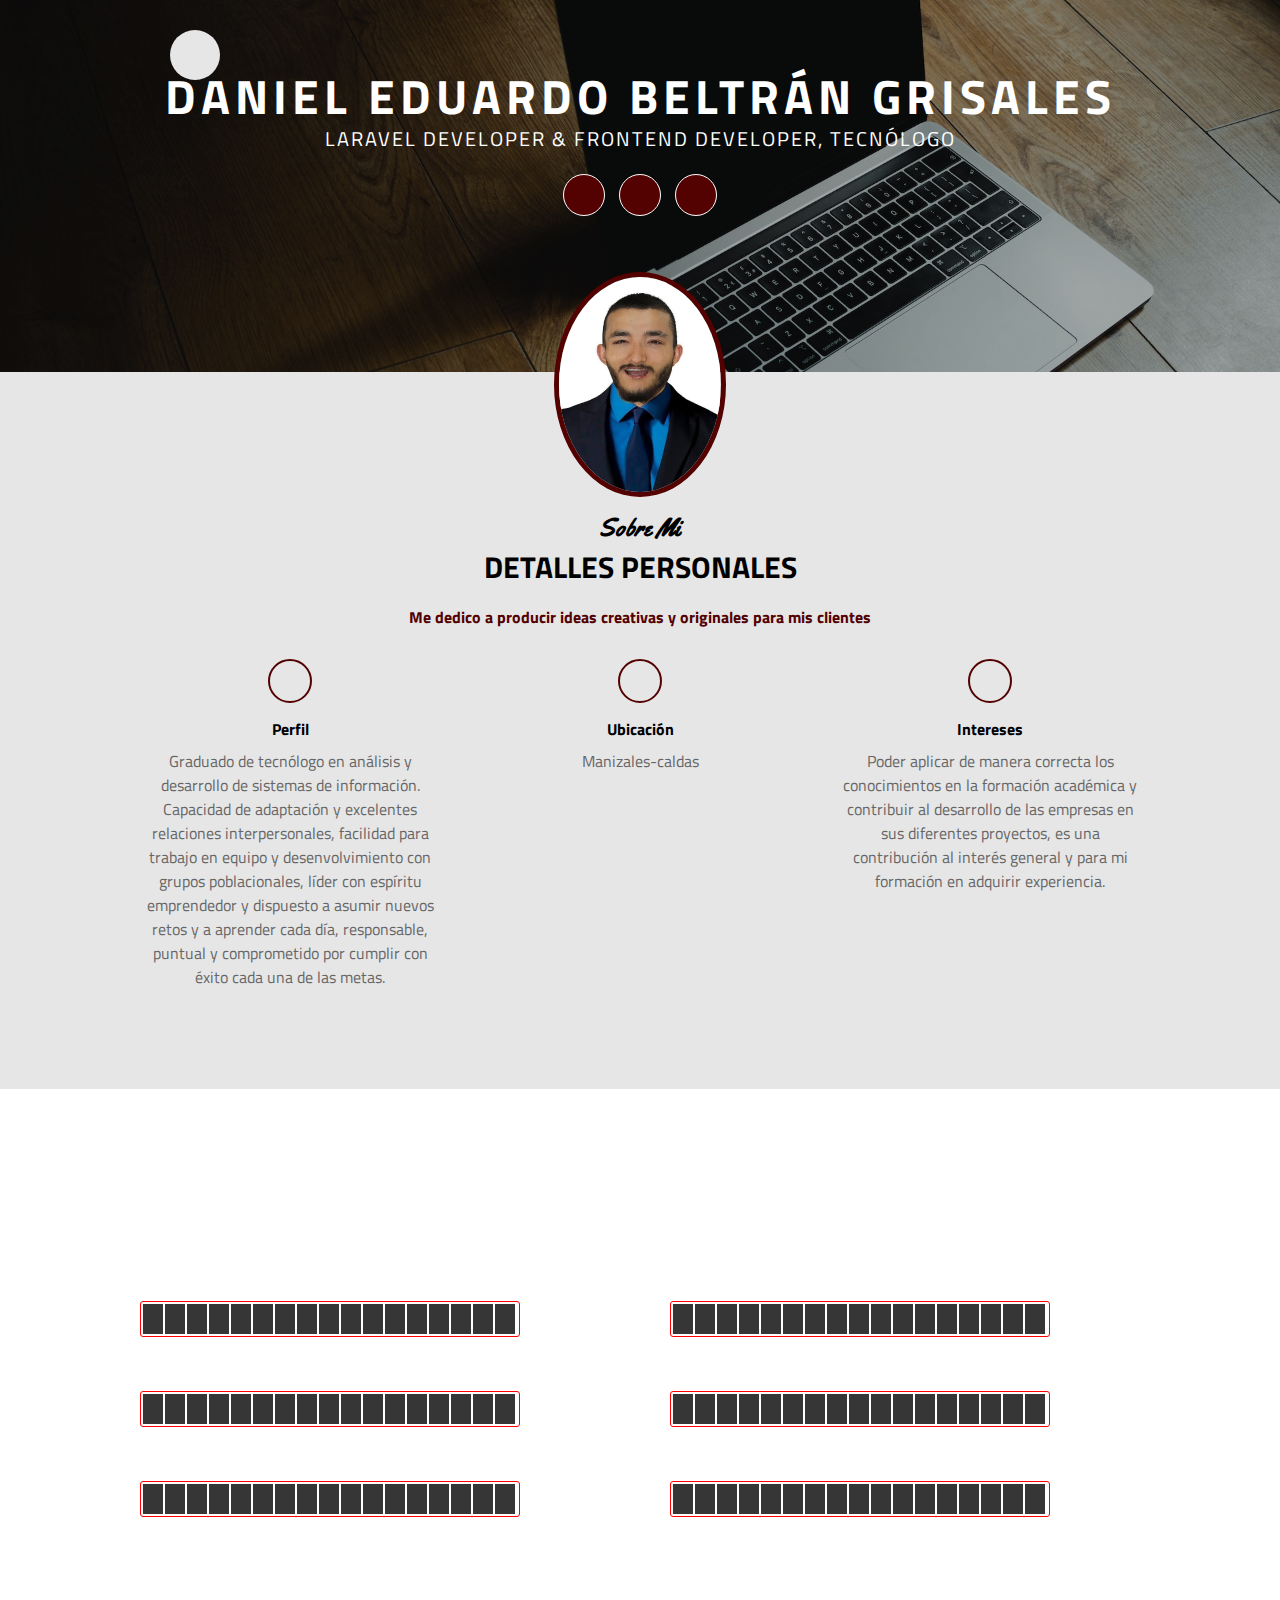
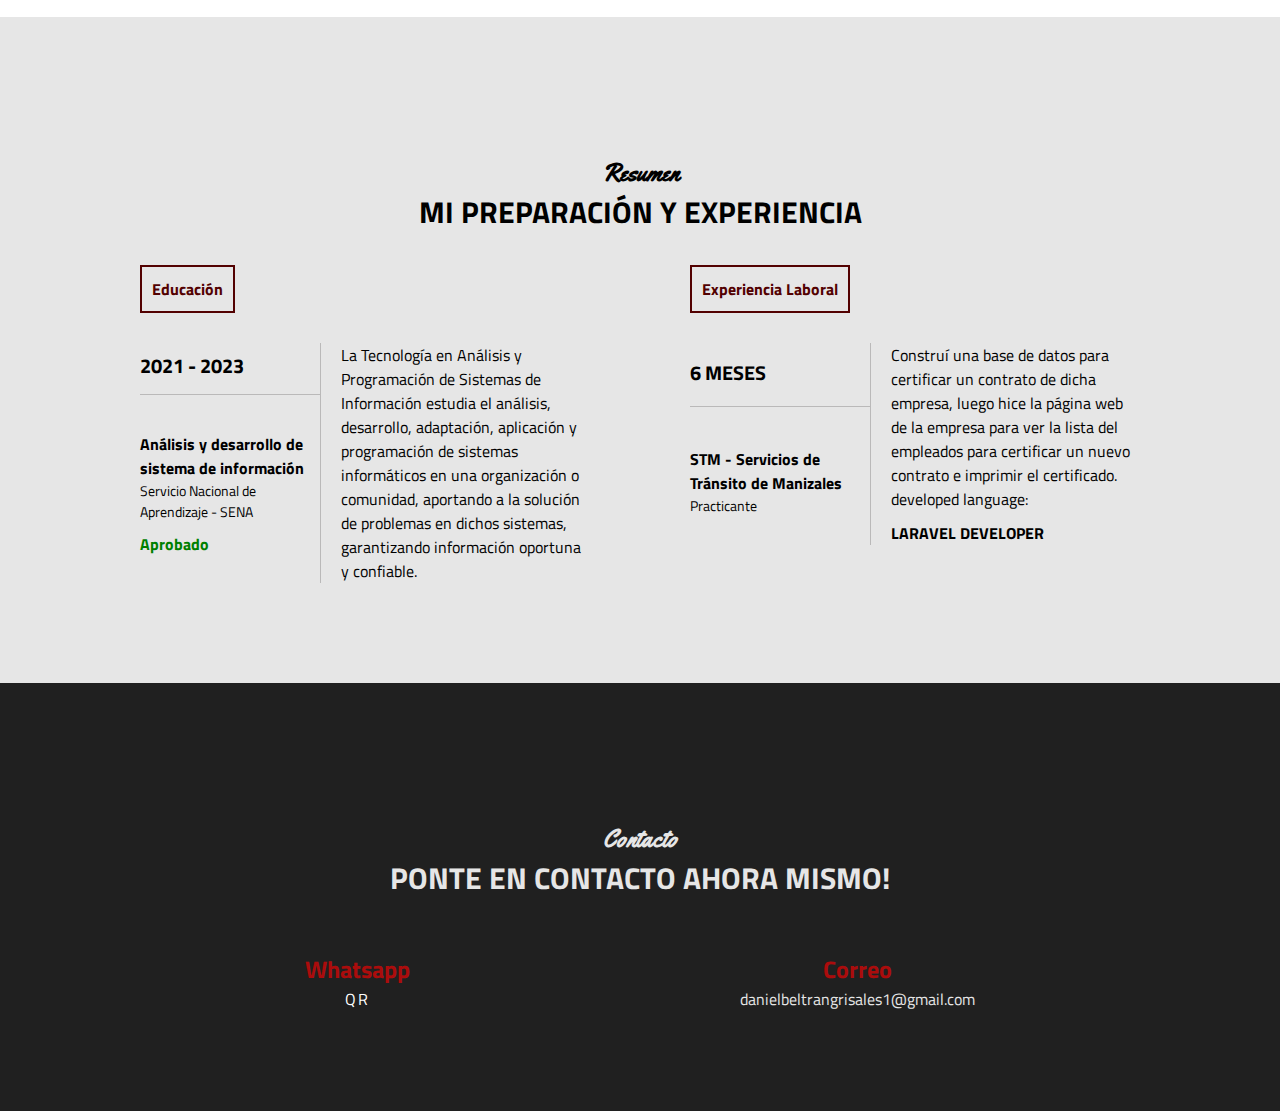
<file: index.html>
<!DOCTYPE html>
<html lang="es">
<head>
    <meta charset="UTF-8">
    <meta http-equiv="X-UA-Compatible" content="IE=edge">
    <link rel="icon" type="image" href="https://w7.pngwing.com/pngs/399/620/png-transparent-laravel-hd-logo-thumbnail.png">
    <meta name="viewport" content="width=device-width, initial-scale=1.0">
    <link rel="stylesheet" href="https://cdnjs.cloudflare.com/ajax/libs/font-awesome/6.2.1/css/all.min.css" integrity="sha512-MV7K8+y+gLIBoVD59lQIYicR65iaqukzvf/nwasF0nqhPay5w/9lJmVM2hMDcnK1OnMGCdVK+iQrJ7lzPJQd1w==" crossorigin="anonymous" referrerpolicy="no-referrer" />
    <link rel="stylesheet" href="estilo.css">
    <title>CV DANIEL EDUARDO BELTRÁN GRISALES</title>
</head>
<body>
    <!-- SECCION INICIO -->
    <section class="inicio" id="inicio">
        <div class="contenido-seccion">
            <header>
                <div class="nav-bar" onclick="mostrarOcultarMenu()">
                    <i class="fa-solid fa-bars"></i>
                </div>
                <nav id="nav" class="nav">
                    <a href="#inicio">Inicio</a>
                    <a href="#sobremi">Sobre mí</a>
                    <a href="#habilidades">Habilidades</a>
                    <a href="#resumen">Resumen</a>
                    <a href="#contacto">Contacto</a>
                </nav>
                <div class="logo">
                    <i class="fa-brands fa-laravel"></i> 
                </div>
            </header>
            <div class="info">
                <h1>DANIEL EDUARDO BELTRÁN GRISALES</h1>
                <h2>LARAVEL DEVELOPER & FRONTEND DEVELOPER, TECNÓLOGO</h2>
                <div class="redes">
                    <a href="https://www.facebook.com/daniel.beltrangrisales.1"><i class="fa-brands fa-facebook-f"></i></a>
                    <a href="https://www.instagram.com/elbeltri99/"><i class="fa-brands fa-square-instagram"></i></a>
                    <a href="https://www.linkedin.com/in/daniel-eduardo-beltr%C3%A1n-grisales-151019298/"><i class="fa-brands fa-linkedin-in"></i></a>
                </div>
            </div>
            <div class="foto">
                <img src="img/foto-daniel.png" alt="">
            </div>
        </div>
    </section>

    <!-- SECCION SOBRE MI -->
    <section class="sobremi" id="sobremi">
        <div class="contenido-seccion">
            <h2 class="titulo-seccion">Sobre Mi</h2>
            <h3>Detalles personales</h3>

            <p class="especial">Me dedico a producir ideas creativas y originales para mis clientes</p>

            <div class="fila">
                <div class="col">
                    <i class="fa-solid fa-user"></i>
                    <span class="titulo-detalle">Perfil</span>
                    <p>Graduado de tecnólogo en análisis y desarrollo de sistemas de información.
                        Capacidad de adaptación y excelentes relaciones interpersonales, facilidad para trabajo en equipo y desenvolvimiento con grupos poblacionales, líder con espíritu emprendedor y dispuesto a asumir nuevos retos y a aprender cada día, responsable, puntual y comprometido por cumplir con éxito cada una de las metas.</p>
                </div>
                <div class="col">
                    <i class="fa-solid fa-location-dot"></i>
                    <span class="titulo-detalle">Ubicación</span>
                    <p>Manizales-caldas</p>
                </div>
                <div class="col">
                    <i class="fa-solid fa-flag"></i>
                    <span class="titulo-detalle">Intereses</span>
                    <p>Poder aplicar de manera correcta los conocimientos en la formación académica y contribuir al desarrollo de las empresas  en sus diferentes proyectos, es una contribución al interés general y para mi formación en adquirir experiencia.</p>
                </div> 
            </div>
        </div>
    </section>

    <!-- SECCION HABILIDADES -->
    <section class="habilidades" id="habilidades">
        <div class="contenido-seccion">
            <h2 class="titulo-seccion">Mis habilidades</h2>
            <h3>Me especializo en</h3>

            <div class="fila">
                <div class="col">
                    <span>HTML/CSS</span>
                    <div class="cont-barra">
                        <div class="barra" id="html">
                            <!-- mediante javascript luego genereremos 17 barritas con clase e -->
                            
                        </div>
                        <span>92%</span>
                    </div>
                </div>
                <div class="col">
                    <span>JAVASCRIPT</span>
                    <div class="cont-barra">
                        <div class="barra" id="javascript">
                            <!-- mediante javascript luego genereremos 17 barritas con clase e -->
                           
                        </div>
                        <span>65%</span>
                    </div>
                </div>
            </div>
            <div class="fila">
                <div class="col">
                    <span>PHP</span>
                    <div class="cont-barra">
                        <div class="barra" id="php">
                            <!-- mediante javascript luego genereremos 17 barritas con clase e -->
                           
                        </div>
                        <span>75%</span>
                    </div>
                </div>
                <div class="col">
                    <span>LARAVEL</span>
                    <div class="cont-barra">
                        <div class="barra" id="laravel">
                            <!-- mediante javascript luego genereremos 17 barritas con clase e -->
                           
                        </div>
                        <span>90%</span>
                    </div>
                </div>
            </div>
            <div class="fila">
                <div class="col">
                    <span>FIGMA</span>
                    <div class="cont-barra">
                        <div class="barra" id="figma">
                            <!-- mediante javascript luego genereremos 17 barritas con clase e -->
                           
                        </div>
                        <span>85%</span>
                    </div>
                </div>
                <div class="col">
                    <span>MYSQL</span>
                    <div class="cont-barra">
                        <div class="barra" id="mysql">
                            <!-- mediante javascript luego genereremos 17 barritas con clase e -->
                           
                        </div>
                        <span>97%</span>
                    </div>
                </div>
            </div>
        </div>
    </section>

    <!-- SECCION RESUMEN -->
    <section class="resumen" id="resumen">
        <div class="contenido-seccion">
            <h2 class="titulo-seccion">Resumen</h2>
            <h3>Mi preparación y experiencia</h3>
            <div class="info">
                <div class="col">
                    <span class="titulo">Educación</span>
                    <table>
                        <tr>
                            <td class="datos">
                                <h3>2021 - 2023</h3>
                            </td>
                            <td rowspan="2" class="descripcion">
                                La Tecnología en Análisis y Programación de Sistemas de Información estudia el análisis, desarrollo, adaptación, aplicación y programación de sistemas informáticos en una organización o comunidad, aportando a la solución de problemas en dichos sistemas, garantizando información oportuna y confiable.
                            </td>
                        </tr>
                        <tr>
                            <td>
                                <h4>Análisis y desarrollo de sistema de información</h4>
                                <p>Servicio Nacional de Aprendizaje - SENA</p>
                                <span class="promedio">Aprobado</span>
                            </td>
                        </tr>
                    </table>
                   
                </div>
                <div class="col">
                    <span class="titulo">Experiencia Laboral</span>
                    <table>
                        <tr>
                            <td class="datos">
                                <h3>6 Meses</h3>
                            </td>
                            <td rowspan="2" class="descripcion">
                                Construí una base de datos para certificar un contrato de dicha empresa, luego hice la página web de la empresa para ver la lista del empleados para certificar un nuevo contrato e imprimir el certificado. developed language:<h4>LARAVEL DEVELOPER</h4>
                            </td>
                        </tr>
                        <tr>
                            <td>
                                <h4>STM - Servicios de Tránsito de Manizales</h4>
                                <p>Practicante</p>
                               
                            </td>
                        </tr>
                    </table>
                  
                </div>
            </div>
        </div>
    </section>

    <!-- SECCION CONTACTO -->
    <section class="contacto" id="contacto">
        <div class="contenido-seccion">
            <h2 class="titulo-seccion">Contacto</h2>
            <h3>Ponte en contacto ahora mismo!</h3>

            <div class="fila">
                <div class="col">
                    <h2>
                        <i class="fa-brands fa-whatsapp"></i> Whatsapp
                    </h2>
                    <span class="info-contacto">
                        <i class="fa-solid fa-right-to-bracket"></i>
                        <a href="whatsapp.html" class="contactame">  QR</a>
                    </span>
                </div>
                <div class="col">
                    <h2>
                        <i class="fa-solid fa-envelope"></i> Correo
                    </h2>
                    <span class="info-contacto">danielbeltrangrisales1@gmail.com</span>
                </div>
               
            </div>
        </div>
    </section>

    <script src="funcion.js"></script>
</body>
</html>
</file>
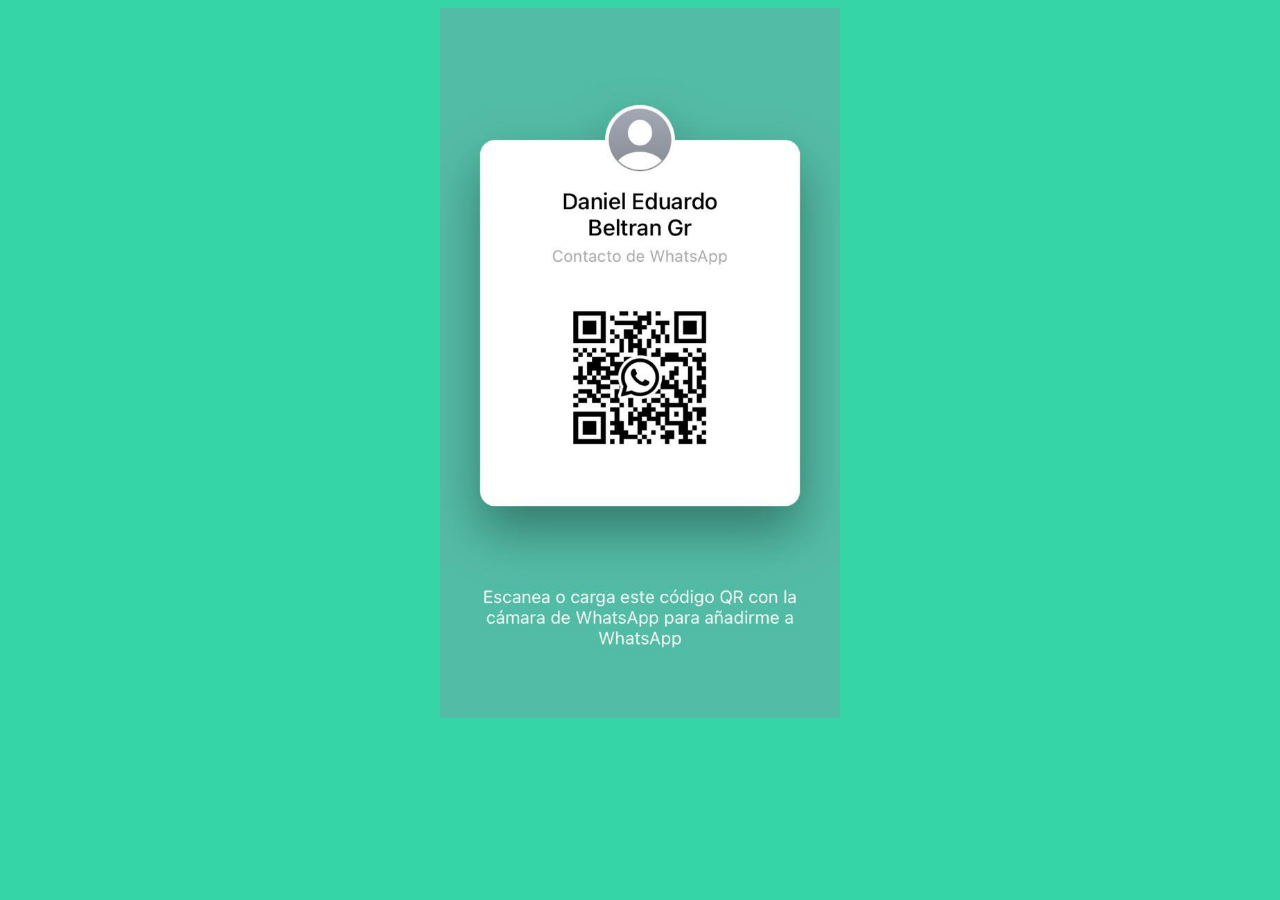
<file: whatsapp.html>
<!DOCTYPE html>
<html lang="en">
<head>
    <meta charset="UTF-8">
    <meta name="viewport" content="width=device-width, initial-scale=1.0">
    <link rel="stylesheet" href="whatsapp.css">
    <title>QR DANIEL EDUARDO BELTRAN GRISALES </title>
</head>
<body>
   <div class="position">
       <img src="img/whatsapp-qr.jpeg" width="400"  alt="">
   </div>
    
</body>
</html>
</file>
<file: estilo.css>
/* importamos las fuentes */
@import url('https://fonts.googleapis.com/css2?family=Titillium+Web:wght@200;300;400;600;700&family=Yellowtail&display=swap');
*{
    font-family: "Titillium Web";
    margin: 0;
    padding: 0;
}
html{
    scroll-behavior: smooth;
}

/* SECCION INICIO */
.inicio{
    background: linear-gradient(rgba(0,0,0,.3), rgba(0,0,0,.3)),
    url("img/fondo.jpg");
    background-size: cover;
    background-position: center center;
    color: #fff;
}
.inicio .contenido-seccion{
    max-width: 1000px;
    margin: auto;
    text-align: center;
    padding: 0 10px;
}
.inicio .contenido-seccion header{
    padding: 30px;
}
/* menu lateral */
.inicio .contenido-seccion header nav{
    position: fixed;
    margin-left: 60px;
    background-color: #530101;
    padding: 15px;
    border-radius: 10px;
    text-align: left;
    z-index: 99;
    display: none;
}
.inicio .contenido-seccion header nav a{
    display: block;
    color: #fff;
    text-decoration: none;
    margin-bottom: 10px;
    font-weight: bold;
}
/* ****** */
.inicio .contenido-seccion header .logo{
    font-weight: bold;
    font-size: 7.5rem;
    color: #530101;
    
}

.inicio .contenido-seccion header .nav-bar{
    position: fixed;
    background-color: #e6e6e6;
    color: #530101;
    font-size: 20px;
    width: 50px;
    height: 50px;
    border-radius: 50%;
    line-height: 50px;
    cursor: pointer;
    transition: .3s;
}
.inicio .contenido-seccion header .nav-bar:hover{
    box-shadow: 0 0 35px;
    color: #fff;
    background-color: #530101;
}
.inicio .contenido-seccion .info{
    padding-bottom: 130px;
}
.inicio .contenido-seccion .info h1{
    font-size: 3rem;
    letter-spacing: 5px;
}
.inicio .contenido-seccion .info h2{
    font-weight: normal;
    font-size: 20px;
    margin-top: -10px;
    letter-spacing: 2px;
}
.inicio .contenido-seccion .info .redes{
    margin: 20px 0;
}
.inicio .contenido-seccion .info .redes a{
    display: inline-block;
    text-decoration: none;
    background-color: #530101;
    color: #fff;
    border: 1px solid #fff;
    border-radius: 50%;
    width: 40px;
    height: 40px;
    line-height: 40px;
    margin: 0 5px;
    transition: .3s;
}
.inicio .contenido-seccion .info .redes a:hover{
    color: #530101;
    background-color: #fff;
    box-shadow: 0 0 20px #fff;
}
.inicio .contenido-seccion .foto{
    position: relative;
}
.inicio .contenido-seccion .foto img{
    max-width: 200px;
    border-radius: 50%;
    border: 5px solid #530101;
    position: absolute;
    left: 50%;
    top: -100px;
    transform: translateX(-50%);
}
/* estilos generales */
.titulo-seccion{
    font-family: "Yellowtail";
    font-size: 1.5rem;
}
/* SECCION SOBRE MI */
.sobremi{
    background-color: #e6e6e6;
    padding: 140px 0 100px 0;
    text-align: center;
}
.sobremi .contenido-seccion{
    max-width: 1000px;
    margin: auto;
    padding: 0 10px;
}
.sobremi .contenido-seccion h3{
    text-transform: uppercase;
    font-size: 30px;
}
.sobremi .contenido-seccion .especial{
    color: #530101;
    font-weight: bold;
    margin-top: 15px;
}
.sobremi .contenido-seccion p{
    max-width: 700px;
    margin: auto;
    color: #666;
}
.sobremi .contenido-seccion .fila{
    display: flex;
    margin-top: 30px;
    justify-content: space-between;
}
.sobremi .contenido-seccion .fila .col{
    width: 30%;
}
.sobremi .contenido-seccion .fila .col i{
    color: #530101;
    display: inline-block;
    width: 40px;
    height: 40px;
    border: 2px solid #530101;
    line-height: 40px;
    border-radius: 50%;
}
.sobremi .contenido-seccion .fila .col span{
    display: block;
    font-weight: bold;
    margin: 8px 0;
}
/* SECCION HABILIDADES */
.habilidades{
    padding: 80px 0 100px 0;
    text-align: center;
    background: linear-gradient(rgba(0,0,0,.3), rgba(0,0,0,.3)),
    url("img/habilidades.jpg");
    background-size: cover;
    background-attachment: fixed;
    background-position: center center;
    color: #fff;
}
.habilidades .contenido-seccion{
    max-width: 1000px;
    margin: auto;
    padding: 0 10px;
}
.habilidades .contenido-seccion h3{
    text-transform: uppercase;
    font-size: 30px;
}
.habilidades .contenido-seccion .fila{
    display: flex;
    justify-content: space-between;
    margin-top: 30px;
}
.habilidades .contenido-seccion .fila .col{
    width: 47%;
    text-align: left;
}
.habilidades .contenido-seccion .fila .col .cont-barra{
    display: flex;
    align-items: center;
}
.habilidades .contenido-seccion .barra{
    display: flex;
    border: 1px solid  red;
    padding: 2px;
    border-radius: 3px;
    margin-right: 10px;
}
.habilidades .contenido-seccion .barra .e{
    background-color: #363636;
    width: 20px;
    height: 30px;
    margin-right: 2px;
}
/* SECCION RESUMEN */
.resumen{
    background-color: #e6e6e6;
    padding: 140px 0 100px 0;
    text-align: center;
}
.resumen .contenido-seccion{
    max-width: 1000px;
    margin: auto;
    padding: 0 10px;
}
.resumen .contenido-seccion h3{
    text-transform: uppercase;
    font-size: 30px;
}
.resumen .contenido-seccion .info{
    text-align: left;
    display: flex;
    justify-content: space-between;
    margin-top: 30px;
}
.resumen .contenido-seccion .info .col{
    width: 45%;
}
.resumen .contenido-seccion .info .col .titulo{
    display: inline-block;
    color: #530101;
    font-weight: bold;
    border: 2px solid #530101;
    padding: 10px;

}
.resumen .contenido-seccion .info .col table{
    margin-top: 30px;
    border-collapse: collapse;
}
.resumen .contenido-seccion .info .col table .datos{
    width: 40%;
    border-bottom: 1px solid #bab9b9;
}
.resumen .contenido-seccion .info .col table h4{
    margin-top: 10px;
}
.resumen .contenido-seccion .info .col table h3{
    font-size: 20px;
    margin-bottom: 5px;
}
.resumen .contenido-seccion .info .col table p{
    font-size: 14px;
}
.resumen .contenido-seccion .info .col table .promedio{
    display: block;
    color: green;
    margin-top: 10px;
    font-weight: bold;
}
.resumen .contenido-seccion .info .col table .descripcion{
    border-left: 1px solid #bab9b9;
    padding-left: 20px;
}
/* SECCION CONTACTO */
.contacto{
    background-color: #202020;
    padding: 140px 0 100px 0;
    color: #e6e6e6;
    text-align: center;
}
.contacto .contenido-seccion{
    max-width: 1000px;
    margin: auto;
    padding: 0 10px;
}
.contacto .contenido-seccion h3{
    text-transform: uppercase;
    font-size: 30px;
}
.contacto .contenido-seccion .fila{
    display: flex;
    justify-content: space-around;
}
.contacto .contenido-seccion .fila .col{
    margin-top: 50px;
}
.contacto .contenido-seccion .fila .col h2{
    color: rgba(255, 0, 0, 0.635);
}
/* SECCION RESPONSIVE */
@media screen and (max-width:800px){
    .habilidades .contenido-seccion .fila{
        display: block;
    }
    .habilidades .contenido-seccion .fila .col{
        width: 100%;
        text-align: center;
    }
    .habilidades .contenido-seccion .fila .col .cont-barra{
        justify-content: center;
    }
    .sobremi .contenido-seccion .fila{
        display: block;
    }
    .sobremi .contenido-seccion .fila .col{
        width: 80%;
        margin: auto;
        margin-top: 20px;
    }
    .resumen .contenido-seccion .info{
        display: block;
    }
    .resumen .contenido-seccion .info .col{
        width: 90%;
        margin: auto;
    }
    .resumen .contenido-seccion .info .col .titulo{
        display: block;
        text-align: center;
    }
    .resumen .contenido-seccion .info .col table{
        margin-top: 10px;
        margin-bottom: 30px;
    }
    .contacto .contenido-seccion .fila{
        display: block;
    }
}

.contactame{
    color: #fff;
    text-decoration: none;
    letter-spacing: 2px;
    
}
</file>
<file: whatsapp.css>
html{
    scroll-behavior: smooth;
}

body{
    background: #36d5a8;
}

.position{
    max-width: 1000px;
    margin: auto;
    text-align: center;
}
</file>
